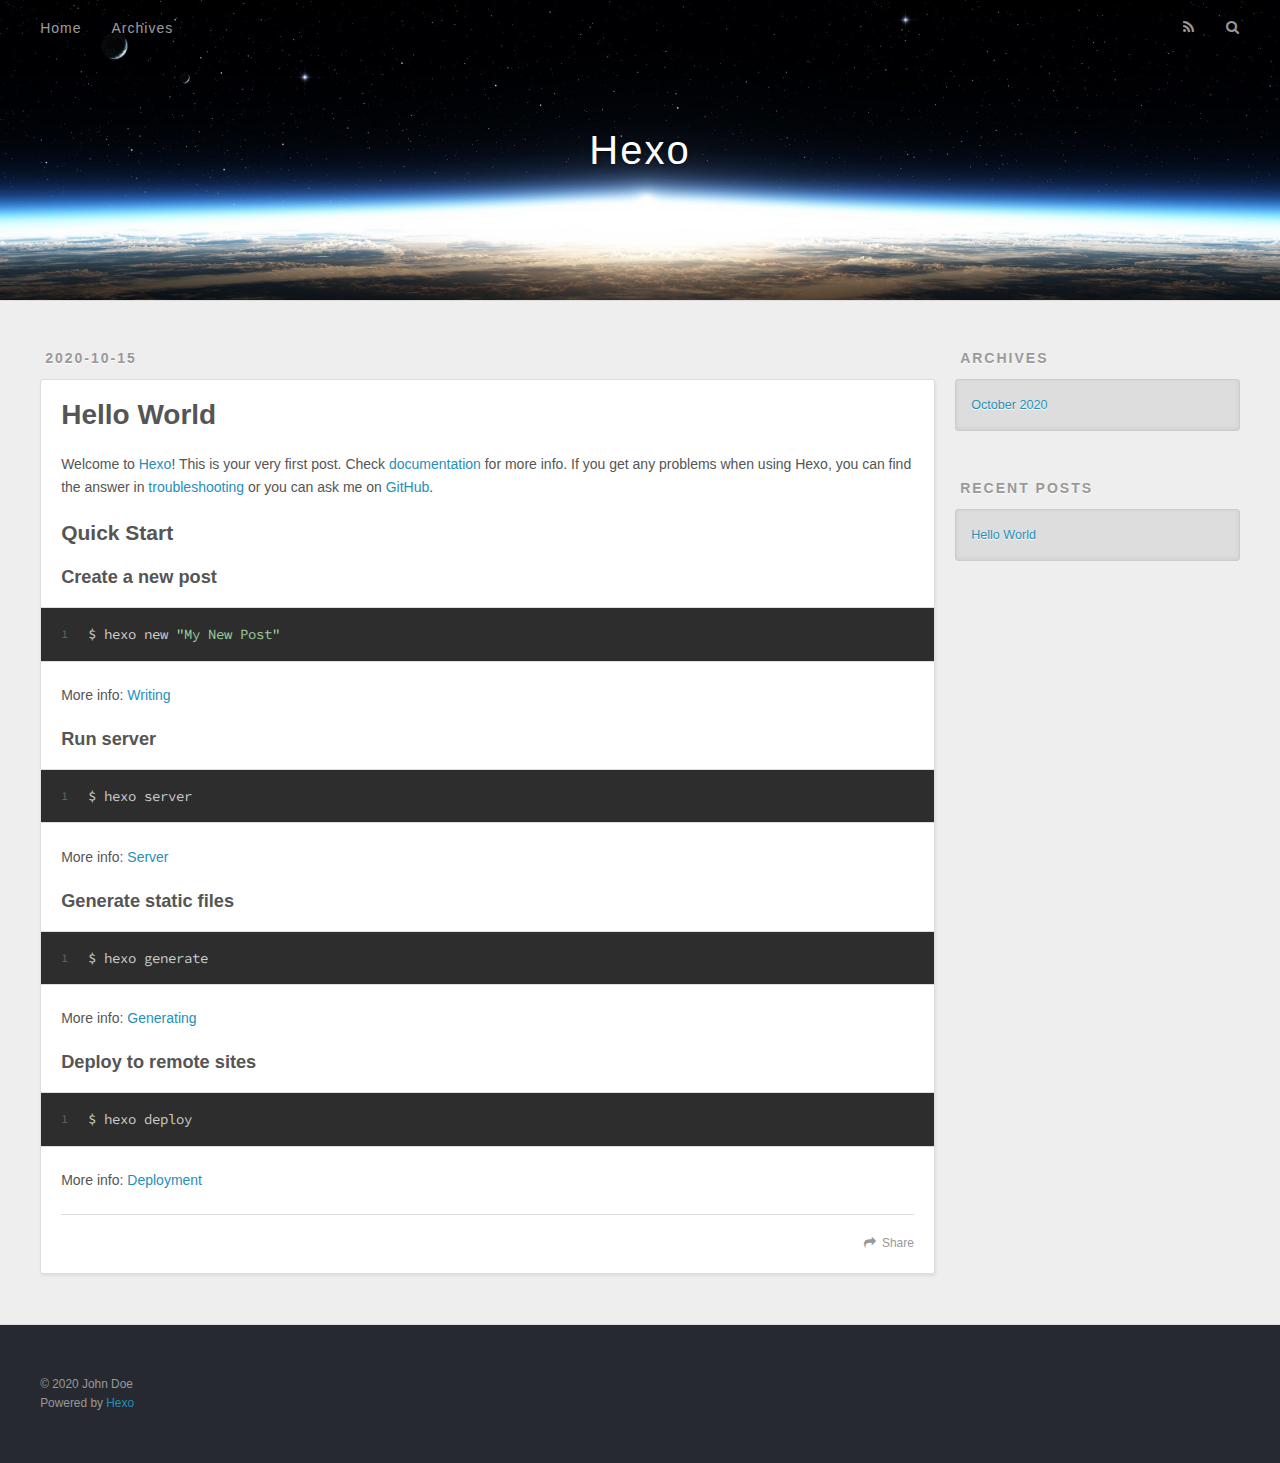
<file: index.html>
<!DOCTYPE html>
<html>
<head>
  <meta charset="utf-8">
  

  
  <title>Hexo</title>
  <meta name="viewport" content="width=device-width, initial-scale=1, maximum-scale=1">
  <meta property="og:type" content="website">
<meta property="og:title" content="Hexo">
<meta property="og:url" content="http://example.com/index.html">
<meta property="og:site_name" content="Hexo">
<meta property="og:locale" content="en_US">
<meta property="article:author" content="John Doe">
<meta name="twitter:card" content="summary">
  
    <link rel="alternate" href="/atom.xml" title="Hexo" type="application/atom+xml">
  
  
    <link rel="icon" href="/favicon.png">
  
  
    <link href="//fonts.googleapis.com/css?family=Source+Code+Pro" rel="stylesheet" type="text/css">
  
  
<link rel="stylesheet" href="/css/style.css">

<meta name="generator" content="Hexo 5.2.0"></head>

<body>
  <div id="container">
    <div id="wrap">
      <header id="header">
  <div id="banner"></div>
  <div id="header-outer" class="outer">
    <div id="header-title" class="inner">
      <h1 id="logo-wrap">
        <a href="/" id="logo">Hexo</a>
      </h1>
      
    </div>
    <div id="header-inner" class="inner">
      <nav id="main-nav">
        <a id="main-nav-toggle" class="nav-icon"></a>
        
          <a class="main-nav-link" href="/">Home</a>
        
          <a class="main-nav-link" href="/archives">Archives</a>
        
      </nav>
      <nav id="sub-nav">
        
          <a id="nav-rss-link" class="nav-icon" href="/atom.xml" title="RSS Feed"></a>
        
        <a id="nav-search-btn" class="nav-icon" title="Search"></a>
      </nav>
      <div id="search-form-wrap">
        <form action="//google.com/search" method="get" accept-charset="UTF-8" class="search-form"><input type="search" name="q" class="search-form-input" placeholder="Search"><button type="submit" class="search-form-submit">&#xF002;</button><input type="hidden" name="sitesearch" value="http://example.com"></form>
      </div>
    </div>
  </div>
</header>
      <div class="outer">
        <section id="main">
  
    <article id="post-hello-world" class="article article-type-post" itemscope itemprop="blogPost">
  <div class="article-meta">
    <a href="/2020/10/15/hello-world/" class="article-date">
  <time datetime="2020-10-15T13:56:28.627Z" itemprop="datePublished">2020-10-15</time>
</a>
    
  </div>
  <div class="article-inner">
    
    
      <header class="article-header">
        
  
    <h1 itemprop="name">
      <a class="article-title" href="/2020/10/15/hello-world/">Hello World</a>
    </h1>
  

      </header>
    
    <div class="article-entry" itemprop="articleBody">
      
        <p>Welcome to <a target="_blank" rel="noopener" href="https://hexo.io/">Hexo</a>! This is your very first post. Check <a target="_blank" rel="noopener" href="https://hexo.io/docs/">documentation</a> for more info. If you get any problems when using Hexo, you can find the answer in <a target="_blank" rel="noopener" href="https://hexo.io/docs/troubleshooting.html">troubleshooting</a> or you can ask me on <a target="_blank" rel="noopener" href="https://github.com/hexojs/hexo/issues">GitHub</a>.</p>
<h2 id="Quick-Start"><a href="#Quick-Start" class="headerlink" title="Quick Start"></a>Quick Start</h2><h3 id="Create-a-new-post"><a href="#Create-a-new-post" class="headerlink" title="Create a new post"></a>Create a new post</h3><figure class="highlight bash"><table><tr><td class="gutter"><pre><span class="line">1</span><br></pre></td><td class="code"><pre><span class="line">$ hexo new <span class="string">&quot;My New Post&quot;</span></span><br></pre></td></tr></table></figure>

<p>More info: <a target="_blank" rel="noopener" href="https://hexo.io/docs/writing.html">Writing</a></p>
<h3 id="Run-server"><a href="#Run-server" class="headerlink" title="Run server"></a>Run server</h3><figure class="highlight bash"><table><tr><td class="gutter"><pre><span class="line">1</span><br></pre></td><td class="code"><pre><span class="line">$ hexo server</span><br></pre></td></tr></table></figure>

<p>More info: <a target="_blank" rel="noopener" href="https://hexo.io/docs/server.html">Server</a></p>
<h3 id="Generate-static-files"><a href="#Generate-static-files" class="headerlink" title="Generate static files"></a>Generate static files</h3><figure class="highlight bash"><table><tr><td class="gutter"><pre><span class="line">1</span><br></pre></td><td class="code"><pre><span class="line">$ hexo generate</span><br></pre></td></tr></table></figure>

<p>More info: <a target="_blank" rel="noopener" href="https://hexo.io/docs/generating.html">Generating</a></p>
<h3 id="Deploy-to-remote-sites"><a href="#Deploy-to-remote-sites" class="headerlink" title="Deploy to remote sites"></a>Deploy to remote sites</h3><figure class="highlight bash"><table><tr><td class="gutter"><pre><span class="line">1</span><br></pre></td><td class="code"><pre><span class="line">$ hexo deploy</span><br></pre></td></tr></table></figure>

<p>More info: <a target="_blank" rel="noopener" href="https://hexo.io/docs/one-command-deployment.html">Deployment</a></p>

      
    </div>
    <footer class="article-footer">
      <a data-url="http://example.com/2020/10/15/hello-world/" data-id="ckgazi0jk0000mwuu6buecyu7" class="article-share-link">Share</a>
      
      
    </footer>
  </div>
  
</article>


  


</section>
        
          <aside id="sidebar">
  
    

  
    

  
    
  
    
  <div class="widget-wrap">
    <h3 class="widget-title">Archives</h3>
    <div class="widget">
      <ul class="archive-list"><li class="archive-list-item"><a class="archive-list-link" href="/archives/2020/10/">October 2020</a></li></ul>
    </div>
  </div>


  
    
  <div class="widget-wrap">
    <h3 class="widget-title">Recent Posts</h3>
    <div class="widget">
      <ul>
        
          <li>
            <a href="/2020/10/15/hello-world/">Hello World</a>
          </li>
        
      </ul>
    </div>
  </div>

  
</aside>
        
      </div>
      <footer id="footer">
  
  <div class="outer">
    <div id="footer-info" class="inner">
      &copy; 2020 John Doe<br>
      Powered by <a href="http://hexo.io/" target="_blank">Hexo</a>
    </div>
  </div>
</footer>
    </div>
    <nav id="mobile-nav">
  
    <a href="/" class="mobile-nav-link">Home</a>
  
    <a href="/archives" class="mobile-nav-link">Archives</a>
  
</nav>
    

<script src="//ajax.googleapis.com/ajax/libs/jquery/2.0.3/jquery.min.js"></script>


  
<link rel="stylesheet" href="/fancybox/jquery.fancybox.css">

  
<script src="/fancybox/jquery.fancybox.pack.js"></script>




<script src="/js/script.js"></script>




  </div>
</body>
</html>
</file>
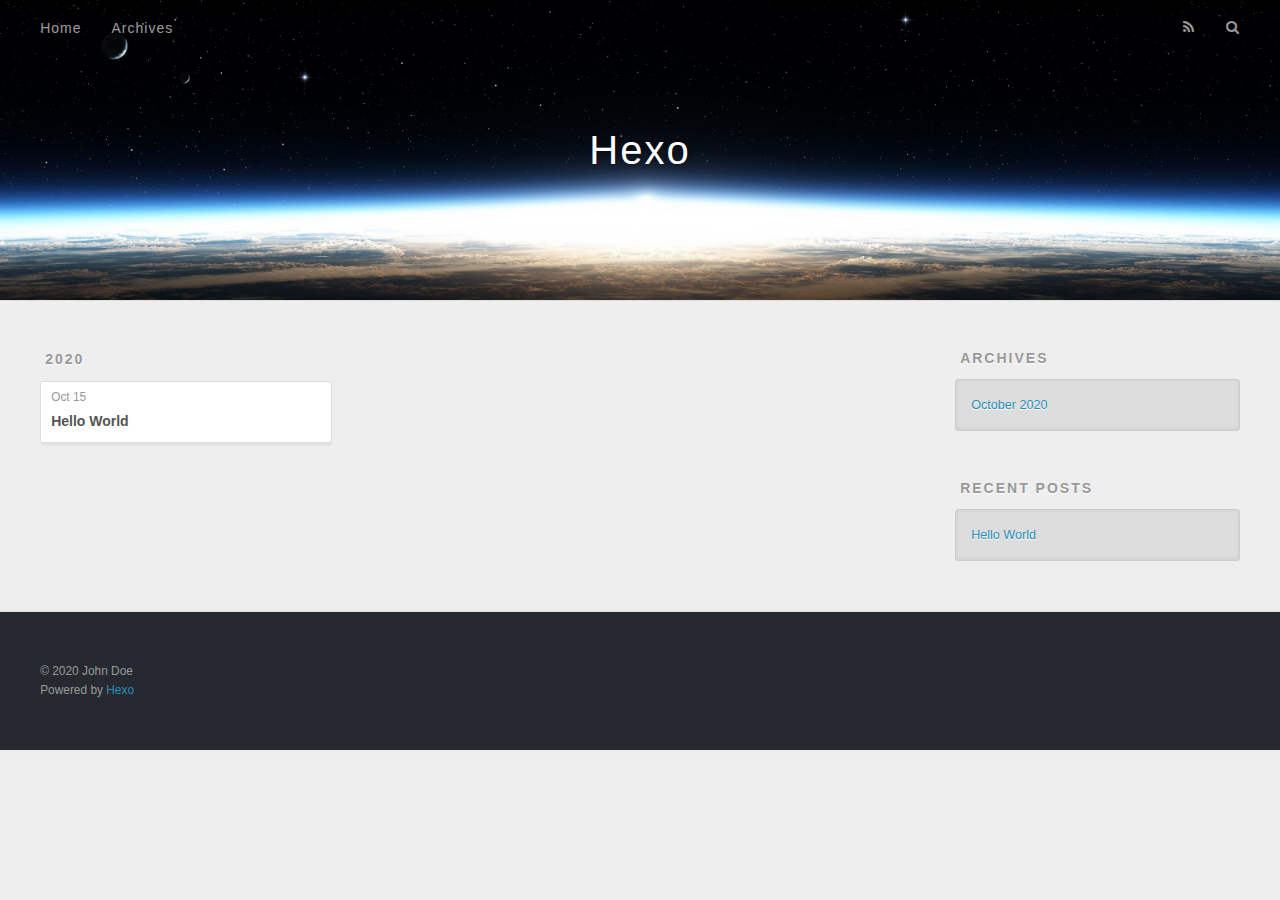
<file: archives/index.html>
<!DOCTYPE html>
<html>
<head>
  <meta charset="utf-8">
  

  
  <title>Archives | Hexo</title>
  <meta name="viewport" content="width=device-width, initial-scale=1, maximum-scale=1">
  <meta property="og:type" content="website">
<meta property="og:title" content="Hexo">
<meta property="og:url" content="http://example.com/archives/index.html">
<meta property="og:site_name" content="Hexo">
<meta property="og:locale" content="en_US">
<meta property="article:author" content="John Doe">
<meta name="twitter:card" content="summary">
  
    <link rel="alternate" href="/atom.xml" title="Hexo" type="application/atom+xml">
  
  
    <link rel="icon" href="/favicon.png">
  
  
    <link href="//fonts.googleapis.com/css?family=Source+Code+Pro" rel="stylesheet" type="text/css">
  
  
<link rel="stylesheet" href="/css/style.css">

<meta name="generator" content="Hexo 5.2.0"></head>

<body>
  <div id="container">
    <div id="wrap">
      <header id="header">
  <div id="banner"></div>
  <div id="header-outer" class="outer">
    <div id="header-title" class="inner">
      <h1 id="logo-wrap">
        <a href="/" id="logo">Hexo</a>
      </h1>
      
    </div>
    <div id="header-inner" class="inner">
      <nav id="main-nav">
        <a id="main-nav-toggle" class="nav-icon"></a>
        
          <a class="main-nav-link" href="/">Home</a>
        
          <a class="main-nav-link" href="/archives">Archives</a>
        
      </nav>
      <nav id="sub-nav">
        
          <a id="nav-rss-link" class="nav-icon" href="/atom.xml" title="RSS Feed"></a>
        
        <a id="nav-search-btn" class="nav-icon" title="Search"></a>
      </nav>
      <div id="search-form-wrap">
        <form action="//google.com/search" method="get" accept-charset="UTF-8" class="search-form"><input type="search" name="q" class="search-form-input" placeholder="Search"><button type="submit" class="search-form-submit">&#xF002;</button><input type="hidden" name="sitesearch" value="http://example.com"></form>
      </div>
    </div>
  </div>
</header>
      <div class="outer">
        <section id="main">
  
  
    
    
      
      
      <section class="archives-wrap">
        <div class="archive-year-wrap">
          <a href="/archives/2020" class="archive-year">2020</a>
        </div>
        <div class="archives">
    
    <article class="archive-article archive-type-post">
  <div class="archive-article-inner">
    <header class="archive-article-header">
      <a href="/2020/10/15/hello-world/" class="archive-article-date">
  <time datetime="2020-10-15T13:56:28.627Z" itemprop="datePublished">Oct 15</time>
</a>
      
  
    <h1 itemprop="name">
      <a class="archive-article-title" href="/2020/10/15/hello-world/">Hello World</a>
    </h1>
  

    </header>
  </div>
</article>
  
  
    </div></section>
  


</section>
        
          <aside id="sidebar">
  
    

  
    

  
    
  
    
  <div class="widget-wrap">
    <h3 class="widget-title">Archives</h3>
    <div class="widget">
      <ul class="archive-list"><li class="archive-list-item"><a class="archive-list-link" href="/archives/2020/10/">October 2020</a></li></ul>
    </div>
  </div>


  
    
  <div class="widget-wrap">
    <h3 class="widget-title">Recent Posts</h3>
    <div class="widget">
      <ul>
        
          <li>
            <a href="/2020/10/15/hello-world/">Hello World</a>
          </li>
        
      </ul>
    </div>
  </div>

  
</aside>
        
      </div>
      <footer id="footer">
  
  <div class="outer">
    <div id="footer-info" class="inner">
      &copy; 2020 John Doe<br>
      Powered by <a href="http://hexo.io/" target="_blank">Hexo</a>
    </div>
  </div>
</footer>
    </div>
    <nav id="mobile-nav">
  
    <a href="/" class="mobile-nav-link">Home</a>
  
    <a href="/archives" class="mobile-nav-link">Archives</a>
  
</nav>
    

<script src="//ajax.googleapis.com/ajax/libs/jquery/2.0.3/jquery.min.js"></script>


  
<link rel="stylesheet" href="/fancybox/jquery.fancybox.css">

  
<script src="/fancybox/jquery.fancybox.pack.js"></script>




<script src="/js/script.js"></script>




  </div>
</body>
</html>
</file>
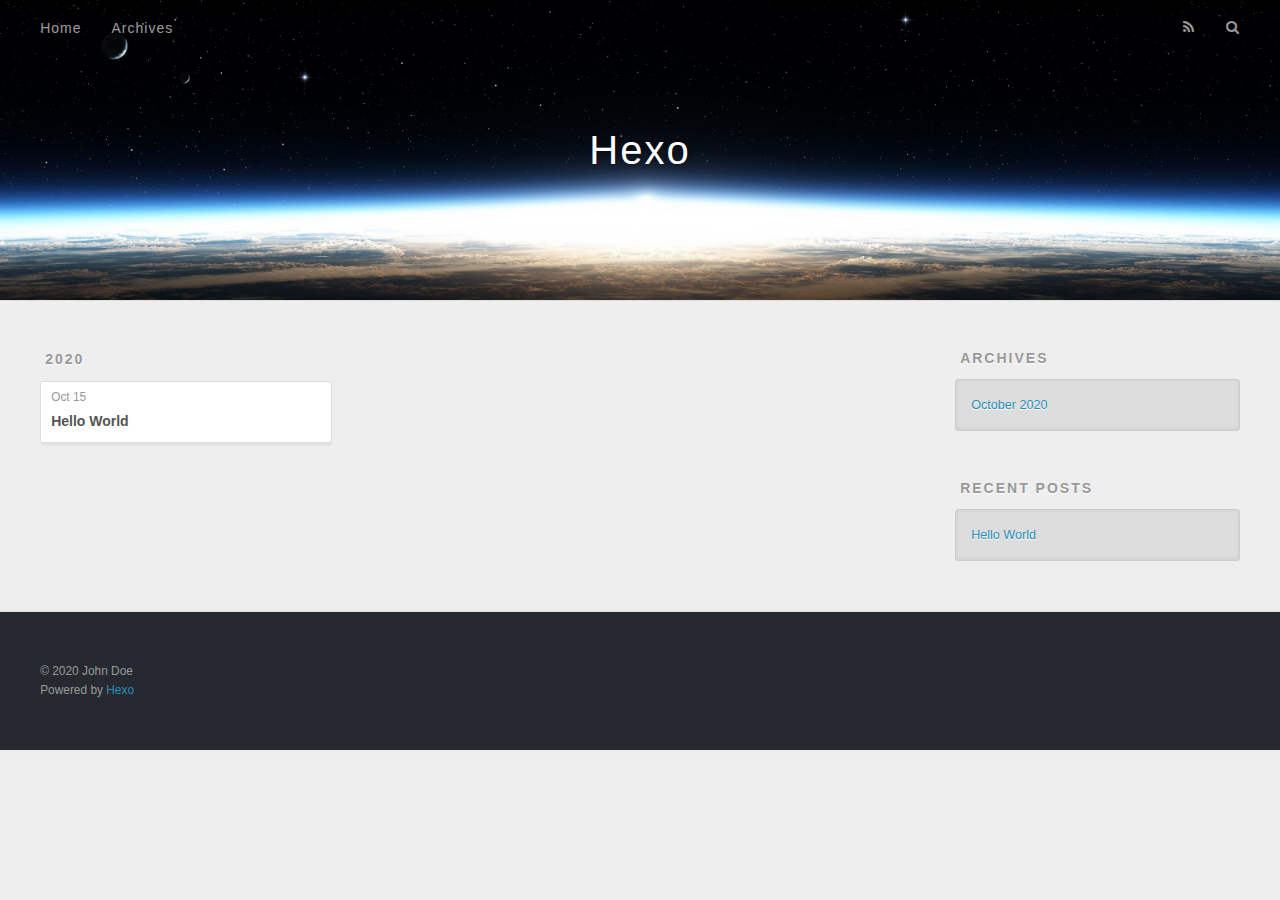
<file: archives/2020/index.html>
<!DOCTYPE html>
<html>
<head>
  <meta charset="utf-8">
  

  
  <title>Archives: 2020 | Hexo</title>
  <meta name="viewport" content="width=device-width, initial-scale=1, maximum-scale=1">
  <meta property="og:type" content="website">
<meta property="og:title" content="Hexo">
<meta property="og:url" content="http://example.com/archives/2020/index.html">
<meta property="og:site_name" content="Hexo">
<meta property="og:locale" content="en_US">
<meta property="article:author" content="John Doe">
<meta name="twitter:card" content="summary">
  
    <link rel="alternate" href="/atom.xml" title="Hexo" type="application/atom+xml">
  
  
    <link rel="icon" href="/favicon.png">
  
  
    <link href="//fonts.googleapis.com/css?family=Source+Code+Pro" rel="stylesheet" type="text/css">
  
  
<link rel="stylesheet" href="/css/style.css">

<meta name="generator" content="Hexo 5.2.0"></head>

<body>
  <div id="container">
    <div id="wrap">
      <header id="header">
  <div id="banner"></div>
  <div id="header-outer" class="outer">
    <div id="header-title" class="inner">
      <h1 id="logo-wrap">
        <a href="/" id="logo">Hexo</a>
      </h1>
      
    </div>
    <div id="header-inner" class="inner">
      <nav id="main-nav">
        <a id="main-nav-toggle" class="nav-icon"></a>
        
          <a class="main-nav-link" href="/">Home</a>
        
          <a class="main-nav-link" href="/archives">Archives</a>
        
      </nav>
      <nav id="sub-nav">
        
          <a id="nav-rss-link" class="nav-icon" href="/atom.xml" title="RSS Feed"></a>
        
        <a id="nav-search-btn" class="nav-icon" title="Search"></a>
      </nav>
      <div id="search-form-wrap">
        <form action="//google.com/search" method="get" accept-charset="UTF-8" class="search-form"><input type="search" name="q" class="search-form-input" placeholder="Search"><button type="submit" class="search-form-submit">&#xF002;</button><input type="hidden" name="sitesearch" value="http://example.com"></form>
      </div>
    </div>
  </div>
</header>
      <div class="outer">
        <section id="main">
  
  
    
    
      
      
      <section class="archives-wrap">
        <div class="archive-year-wrap">
          <a href="/archives/2020" class="archive-year">2020</a>
        </div>
        <div class="archives">
    
    <article class="archive-article archive-type-post">
  <div class="archive-article-inner">
    <header class="archive-article-header">
      <a href="/2020/10/15/hello-world/" class="archive-article-date">
  <time datetime="2020-10-15T13:56:28.627Z" itemprop="datePublished">Oct 15</time>
</a>
      
  
    <h1 itemprop="name">
      <a class="archive-article-title" href="/2020/10/15/hello-world/">Hello World</a>
    </h1>
  

    </header>
  </div>
</article>
  
  
    </div></section>
  


</section>
        
          <aside id="sidebar">
  
    

  
    

  
    
  
    
  <div class="widget-wrap">
    <h3 class="widget-title">Archives</h3>
    <div class="widget">
      <ul class="archive-list"><li class="archive-list-item"><a class="archive-list-link" href="/archives/2020/10/">October 2020</a></li></ul>
    </div>
  </div>


  
    
  <div class="widget-wrap">
    <h3 class="widget-title">Recent Posts</h3>
    <div class="widget">
      <ul>
        
          <li>
            <a href="/2020/10/15/hello-world/">Hello World</a>
          </li>
        
      </ul>
    </div>
  </div>

  
</aside>
        
      </div>
      <footer id="footer">
  
  <div class="outer">
    <div id="footer-info" class="inner">
      &copy; 2020 John Doe<br>
      Powered by <a href="http://hexo.io/" target="_blank">Hexo</a>
    </div>
  </div>
</footer>
    </div>
    <nav id="mobile-nav">
  
    <a href="/" class="mobile-nav-link">Home</a>
  
    <a href="/archives" class="mobile-nav-link">Archives</a>
  
</nav>
    

<script src="//ajax.googleapis.com/ajax/libs/jquery/2.0.3/jquery.min.js"></script>


  
<link rel="stylesheet" href="/fancybox/jquery.fancybox.css">

  
<script src="/fancybox/jquery.fancybox.pack.js"></script>




<script src="/js/script.js"></script>




  </div>
</body>
</html>
</file>
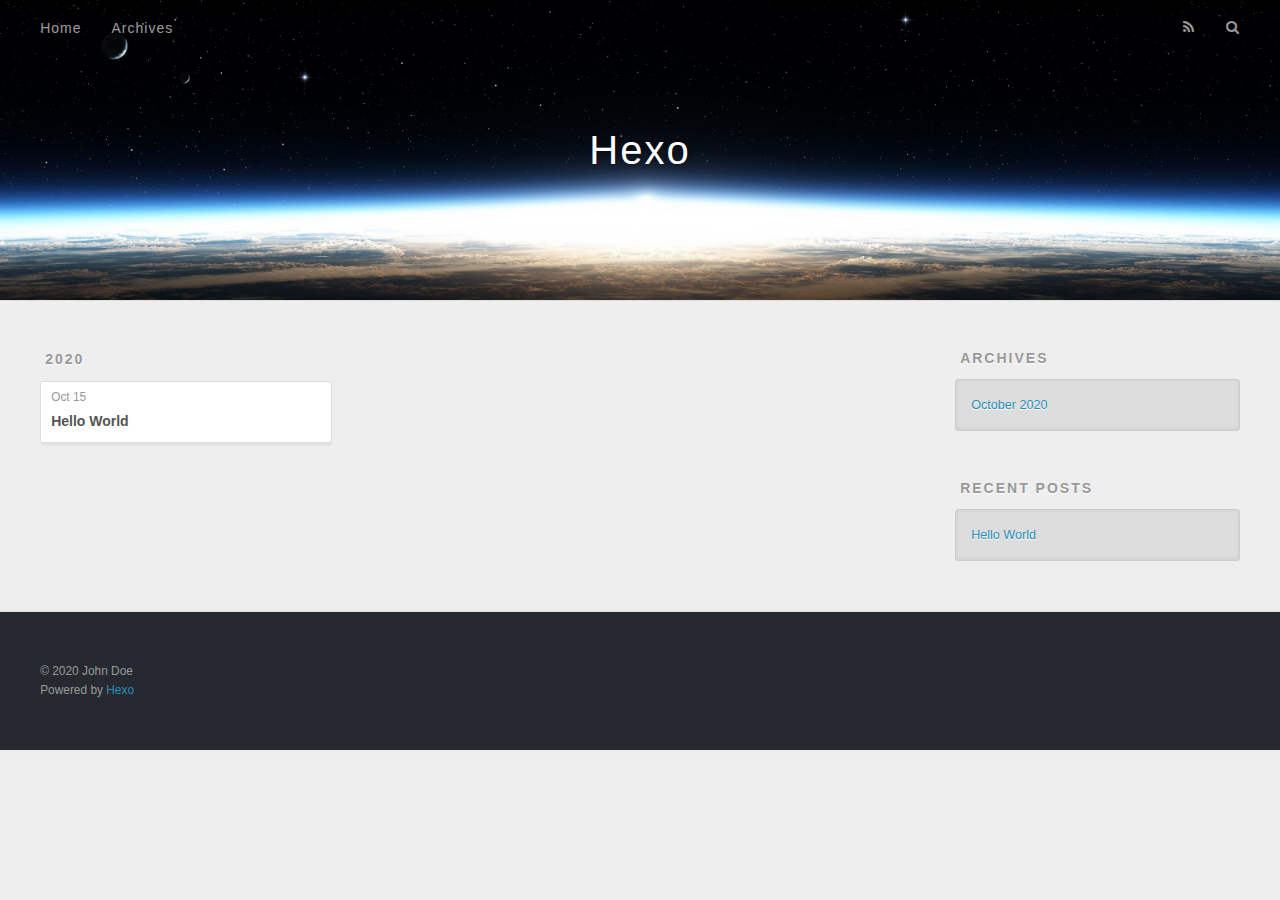
<file: archives/2020/10/index.html>
<!DOCTYPE html>
<html>
<head>
  <meta charset="utf-8">
  

  
  <title>Archives: 2020/10 | Hexo</title>
  <meta name="viewport" content="width=device-width, initial-scale=1, maximum-scale=1">
  <meta property="og:type" content="website">
<meta property="og:title" content="Hexo">
<meta property="og:url" content="http://example.com/archives/2020/10/index.html">
<meta property="og:site_name" content="Hexo">
<meta property="og:locale" content="en_US">
<meta property="article:author" content="John Doe">
<meta name="twitter:card" content="summary">
  
    <link rel="alternate" href="/atom.xml" title="Hexo" type="application/atom+xml">
  
  
    <link rel="icon" href="/favicon.png">
  
  
    <link href="//fonts.googleapis.com/css?family=Source+Code+Pro" rel="stylesheet" type="text/css">
  
  
<link rel="stylesheet" href="/css/style.css">

<meta name="generator" content="Hexo 5.2.0"></head>

<body>
  <div id="container">
    <div id="wrap">
      <header id="header">
  <div id="banner"></div>
  <div id="header-outer" class="outer">
    <div id="header-title" class="inner">
      <h1 id="logo-wrap">
        <a href="/" id="logo">Hexo</a>
      </h1>
      
    </div>
    <div id="header-inner" class="inner">
      <nav id="main-nav">
        <a id="main-nav-toggle" class="nav-icon"></a>
        
          <a class="main-nav-link" href="/">Home</a>
        
          <a class="main-nav-link" href="/archives">Archives</a>
        
      </nav>
      <nav id="sub-nav">
        
          <a id="nav-rss-link" class="nav-icon" href="/atom.xml" title="RSS Feed"></a>
        
        <a id="nav-search-btn" class="nav-icon" title="Search"></a>
      </nav>
      <div id="search-form-wrap">
        <form action="//google.com/search" method="get" accept-charset="UTF-8" class="search-form"><input type="search" name="q" class="search-form-input" placeholder="Search"><button type="submit" class="search-form-submit">&#xF002;</button><input type="hidden" name="sitesearch" value="http://example.com"></form>
      </div>
    </div>
  </div>
</header>
      <div class="outer">
        <section id="main">
  
  
    
    
      
      
      <section class="archives-wrap">
        <div class="archive-year-wrap">
          <a href="/archives/2020" class="archive-year">2020</a>
        </div>
        <div class="archives">
    
    <article class="archive-article archive-type-post">
  <div class="archive-article-inner">
    <header class="archive-article-header">
      <a href="/2020/10/15/hello-world/" class="archive-article-date">
  <time datetime="2020-10-15T13:56:28.627Z" itemprop="datePublished">Oct 15</time>
</a>
      
  
    <h1 itemprop="name">
      <a class="archive-article-title" href="/2020/10/15/hello-world/">Hello World</a>
    </h1>
  

    </header>
  </div>
</article>
  
  
    </div></section>
  


</section>
        
          <aside id="sidebar">
  
    

  
    

  
    
  
    
  <div class="widget-wrap">
    <h3 class="widget-title">Archives</h3>
    <div class="widget">
      <ul class="archive-list"><li class="archive-list-item"><a class="archive-list-link" href="/archives/2020/10/">October 2020</a></li></ul>
    </div>
  </div>


  
    
  <div class="widget-wrap">
    <h3 class="widget-title">Recent Posts</h3>
    <div class="widget">
      <ul>
        
          <li>
            <a href="/2020/10/15/hello-world/">Hello World</a>
          </li>
        
      </ul>
    </div>
  </div>

  
</aside>
        
      </div>
      <footer id="footer">
  
  <div class="outer">
    <div id="footer-info" class="inner">
      &copy; 2020 John Doe<br>
      Powered by <a href="http://hexo.io/" target="_blank">Hexo</a>
    </div>
  </div>
</footer>
    </div>
    <nav id="mobile-nav">
  
    <a href="/" class="mobile-nav-link">Home</a>
  
    <a href="/archives" class="mobile-nav-link">Archives</a>
  
</nav>
    

<script src="//ajax.googleapis.com/ajax/libs/jquery/2.0.3/jquery.min.js"></script>


  
<link rel="stylesheet" href="/fancybox/jquery.fancybox.css">

  
<script src="/fancybox/jquery.fancybox.pack.js"></script>




<script src="/js/script.js"></script>




  </div>
</body>
</html>
</file>
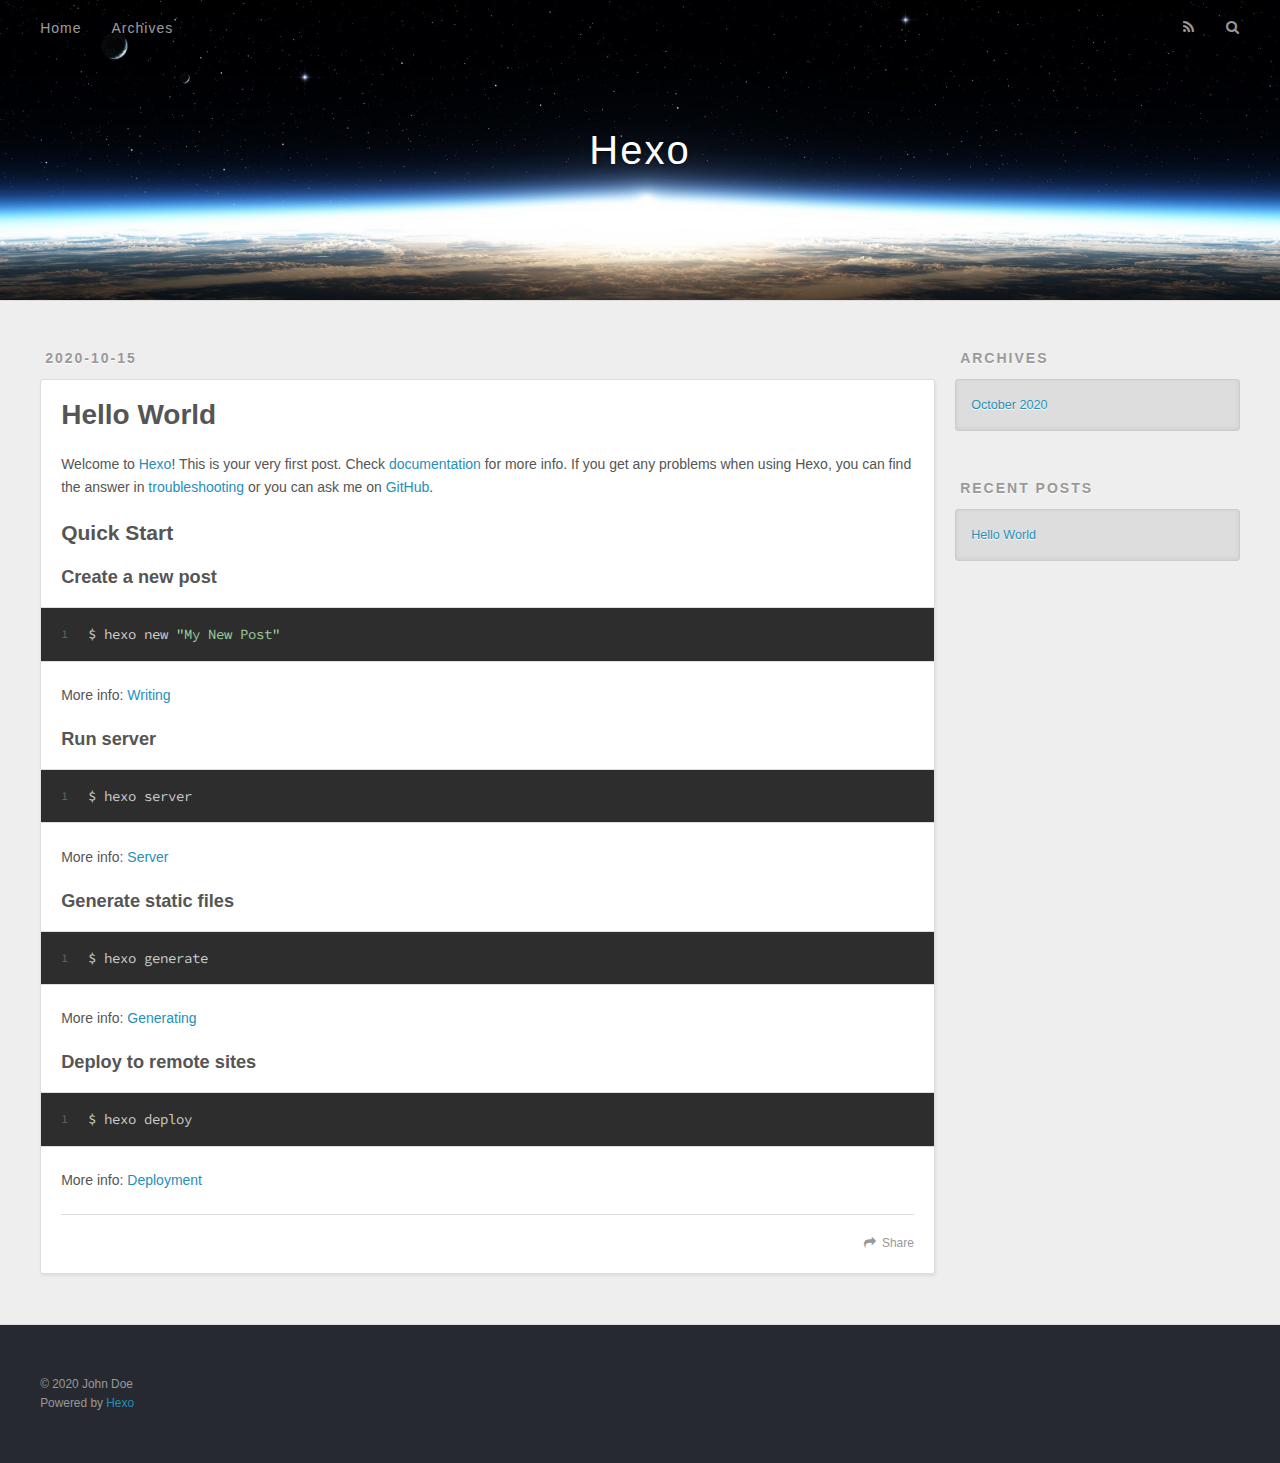
<file: 2020/10/15/hello-world/index.html>
<!DOCTYPE html>
<html>
<head>
  <meta charset="utf-8">
  

  
  <title>Hello World | Hexo</title>
  <meta name="viewport" content="width=device-width, initial-scale=1, maximum-scale=1">
  <meta name="description" content="Welcome to Hexo! This is your very first post. Check documentation for more info. If you get any problems when using Hexo, you can find the answer in troubleshooting or you can ask me on GitHub. Quick">
<meta property="og:type" content="article">
<meta property="og:title" content="Hello World">
<meta property="og:url" content="http://example.com/2020/10/15/hello-world/index.html">
<meta property="og:site_name" content="Hexo">
<meta property="og:description" content="Welcome to Hexo! This is your very first post. Check documentation for more info. If you get any problems when using Hexo, you can find the answer in troubleshooting or you can ask me on GitHub. Quick">
<meta property="og:locale" content="en_US">
<meta property="article:published_time" content="2020-10-15T13:56:28.627Z">
<meta property="article:modified_time" content="2020-10-15T13:56:28.627Z">
<meta property="article:author" content="John Doe">
<meta name="twitter:card" content="summary">
  
    <link rel="alternate" href="/atom.xml" title="Hexo" type="application/atom+xml">
  
  
    <link rel="icon" href="/favicon.png">
  
  
    <link href="//fonts.googleapis.com/css?family=Source+Code+Pro" rel="stylesheet" type="text/css">
  
  
<link rel="stylesheet" href="/css/style.css">

<meta name="generator" content="Hexo 5.2.0"></head>

<body>
  <div id="container">
    <div id="wrap">
      <header id="header">
  <div id="banner"></div>
  <div id="header-outer" class="outer">
    <div id="header-title" class="inner">
      <h1 id="logo-wrap">
        <a href="/" id="logo">Hexo</a>
      </h1>
      
    </div>
    <div id="header-inner" class="inner">
      <nav id="main-nav">
        <a id="main-nav-toggle" class="nav-icon"></a>
        
          <a class="main-nav-link" href="/">Home</a>
        
          <a class="main-nav-link" href="/archives">Archives</a>
        
      </nav>
      <nav id="sub-nav">
        
          <a id="nav-rss-link" class="nav-icon" href="/atom.xml" title="RSS Feed"></a>
        
        <a id="nav-search-btn" class="nav-icon" title="Search"></a>
      </nav>
      <div id="search-form-wrap">
        <form action="//google.com/search" method="get" accept-charset="UTF-8" class="search-form"><input type="search" name="q" class="search-form-input" placeholder="Search"><button type="submit" class="search-form-submit">&#xF002;</button><input type="hidden" name="sitesearch" value="http://example.com"></form>
      </div>
    </div>
  </div>
</header>
      <div class="outer">
        <section id="main"><article id="post-hello-world" class="article article-type-post" itemscope itemprop="blogPost">
  <div class="article-meta">
    <a href="/2020/10/15/hello-world/" class="article-date">
  <time datetime="2020-10-15T13:56:28.627Z" itemprop="datePublished">2020-10-15</time>
</a>
    
  </div>
  <div class="article-inner">
    
    
      <header class="article-header">
        
  
    <h1 class="article-title" itemprop="name">
      Hello World
    </h1>
  

      </header>
    
    <div class="article-entry" itemprop="articleBody">
      
        <p>Welcome to <a target="_blank" rel="noopener" href="https://hexo.io/">Hexo</a>! This is your very first post. Check <a target="_blank" rel="noopener" href="https://hexo.io/docs/">documentation</a> for more info. If you get any problems when using Hexo, you can find the answer in <a target="_blank" rel="noopener" href="https://hexo.io/docs/troubleshooting.html">troubleshooting</a> or you can ask me on <a target="_blank" rel="noopener" href="https://github.com/hexojs/hexo/issues">GitHub</a>.</p>
<h2 id="Quick-Start"><a href="#Quick-Start" class="headerlink" title="Quick Start"></a>Quick Start</h2><h3 id="Create-a-new-post"><a href="#Create-a-new-post" class="headerlink" title="Create a new post"></a>Create a new post</h3><figure class="highlight bash"><table><tr><td class="gutter"><pre><span class="line">1</span><br></pre></td><td class="code"><pre><span class="line">$ hexo new <span class="string">&quot;My New Post&quot;</span></span><br></pre></td></tr></table></figure>

<p>More info: <a target="_blank" rel="noopener" href="https://hexo.io/docs/writing.html">Writing</a></p>
<h3 id="Run-server"><a href="#Run-server" class="headerlink" title="Run server"></a>Run server</h3><figure class="highlight bash"><table><tr><td class="gutter"><pre><span class="line">1</span><br></pre></td><td class="code"><pre><span class="line">$ hexo server</span><br></pre></td></tr></table></figure>

<p>More info: <a target="_blank" rel="noopener" href="https://hexo.io/docs/server.html">Server</a></p>
<h3 id="Generate-static-files"><a href="#Generate-static-files" class="headerlink" title="Generate static files"></a>Generate static files</h3><figure class="highlight bash"><table><tr><td class="gutter"><pre><span class="line">1</span><br></pre></td><td class="code"><pre><span class="line">$ hexo generate</span><br></pre></td></tr></table></figure>

<p>More info: <a target="_blank" rel="noopener" href="https://hexo.io/docs/generating.html">Generating</a></p>
<h3 id="Deploy-to-remote-sites"><a href="#Deploy-to-remote-sites" class="headerlink" title="Deploy to remote sites"></a>Deploy to remote sites</h3><figure class="highlight bash"><table><tr><td class="gutter"><pre><span class="line">1</span><br></pre></td><td class="code"><pre><span class="line">$ hexo deploy</span><br></pre></td></tr></table></figure>

<p>More info: <a target="_blank" rel="noopener" href="https://hexo.io/docs/one-command-deployment.html">Deployment</a></p>

      
    </div>
    <footer class="article-footer">
      <a data-url="http://example.com/2020/10/15/hello-world/" data-id="ckgazi0jk0000mwuu6buecyu7" class="article-share-link">Share</a>
      
      
    </footer>
  </div>
  
    
  
</article>

</section>
        
          <aside id="sidebar">
  
    

  
    

  
    
  
    
  <div class="widget-wrap">
    <h3 class="widget-title">Archives</h3>
    <div class="widget">
      <ul class="archive-list"><li class="archive-list-item"><a class="archive-list-link" href="/archives/2020/10/">October 2020</a></li></ul>
    </div>
  </div>


  
    
  <div class="widget-wrap">
    <h3 class="widget-title">Recent Posts</h3>
    <div class="widget">
      <ul>
        
          <li>
            <a href="/2020/10/15/hello-world/">Hello World</a>
          </li>
        
      </ul>
    </div>
  </div>

  
</aside>
        
      </div>
      <footer id="footer">
  
  <div class="outer">
    <div id="footer-info" class="inner">
      &copy; 2020 John Doe<br>
      Powered by <a href="http://hexo.io/" target="_blank">Hexo</a>
    </div>
  </div>
</footer>
    </div>
    <nav id="mobile-nav">
  
    <a href="/" class="mobile-nav-link">Home</a>
  
    <a href="/archives" class="mobile-nav-link">Archives</a>
  
</nav>
    

<script src="//ajax.googleapis.com/ajax/libs/jquery/2.0.3/jquery.min.js"></script>


  
<link rel="stylesheet" href="/fancybox/jquery.fancybox.css">

  
<script src="/fancybox/jquery.fancybox.pack.js"></script>




<script src="/js/script.js"></script>




  </div>
</body>
</html>
</file>
<file: css/style.css>
body {
  width: 100%;
}
body:before,
body:after {
  content: "";
  display: table;
}
body:after {
  clear: both;
}
html,
body,
div,
span,
applet,
object,
iframe,
h1,
h2,
h3,
h4,
h5,
h6,
p,
blockquote,
pre,
a,
abbr,
acronym,
address,
big,
cite,
code,
del,
dfn,
em,
img,
ins,
kbd,
q,
s,
samp,
small,
strike,
strong,
sub,
sup,
tt,
var,
dl,
dt,
dd,
ol,
ul,
li,
fieldset,
form,
label,
legend,
table,
caption,
tbody,
tfoot,
thead,
tr,
th,
td {
  margin: 0;
  padding: 0;
  border: 0;
  outline: 0;
  font-weight: inherit;
  font-style: inherit;
  font-family: inherit;
  font-size: 100%;
  vertical-align: baseline;
}
body {
  line-height: 1;
  color: #000;
  background: #fff;
}
ol,
ul {
  list-style: none;
}
table {
  border-collapse: separate;
  border-spacing: 0;
  vertical-align: middle;
}
caption,
th,
td {
  text-align: left;
  font-weight: normal;
  vertical-align: middle;
}
a img {
  border: none;
}
input,
button {
  margin: 0;
  padding: 0;
}
input::-moz-focus-inner,
button::-moz-focus-inner {
  border: 0;
  padding: 0;
}
@font-face {
  font-family: FontAwesome;
  font-style: normal;
  font-weight: normal;
  src: url("fonts/fontawesome-webfont.eot?v=#4.0.3");
  src: url("fonts/fontawesome-webfont.eot?#iefix&v=#4.0.3") format("embedded-opentype"), url("fonts/fontawesome-webfont.woff?v=#4.0.3") format("woff"), url("fonts/fontawesome-webfont.ttf?v=#4.0.3") format("truetype"), url("fonts/fontawesome-webfont.svg#fontawesomeregular?v=#4.0.3") format("svg");
}
html,
body,
#container {
  height: 100%;
}
body {
  background: #eee;
  font: 14px -apple-system, BlinkMacSystemFont, "Segoe UI", "Roboto", "Oxygen", "Ubuntu", "Cantarell", "Fira Sans", "Droid Sans", "Helvetica Neue", sans-serif;
  -webkit-text-size-adjust: 100%;
}
.outer {
  max-width: 1220px;
  margin: 0 auto;
  padding: 0 20px;
}
.outer:before,
.outer:after {
  content: "";
  display: table;
}
.outer:after {
  clear: both;
}
.inner {
  display: inline;
  float: left;
  width: 98.33333333333333%;
  margin: 0 0.833333333333333%;
}
.left,
.alignleft {
  float: left;
}
.right,
.alignright {
  float: right;
}
.clear {
  clear: both;
}
#container {
  position: relative;
}
.mobile-nav-on {
  overflow: hidden;
}
#wrap {
  height: 100%;
  width: 100%;
  position: absolute;
  top: 0;
  left: 0;
  -webkit-transition: 0.2s ease-out;
  -moz-transition: 0.2s ease-out;
  -ms-transition: 0.2s ease-out;
  transition: 0.2s ease-out;
  z-index: 1;
  background: #eee;
}
.mobile-nav-on #wrap {
  left: 280px;
}
@media screen and (min-width: 768px) {
  #main {
    display: inline;
    float: left;
    width: 73.33333333333333%;
    margin: 0 0.833333333333333%;
  }
}
.article-date,
.article-category-link,
.archive-year,
.widget-title {
  text-decoration: none;
  text-transform: uppercase;
  letter-spacing: 2px;
  color: #999;
  margin-bottom: 1em;
  margin-left: 5px;
  line-height: 1em;
  text-shadow: 0 1px #fff;
  font-weight: bold;
}
.article-inner,
.archive-article-inner {
  background: #fff;
  -webkit-box-shadow: 1px 2px 3px #ddd;
  box-shadow: 1px 2px 3px #ddd;
  border: 1px solid #ddd;
  border-radius: 3px;
}
.article-entry h1,
.widget h1 {
  font-size: 2em;
}
.article-entry h2,
.widget h2 {
  font-size: 1.5em;
}
.article-entry h3,
.widget h3 {
  font-size: 1.3em;
}
.article-entry h4,
.widget h4 {
  font-size: 1.2em;
}
.article-entry h5,
.widget h5 {
  font-size: 1em;
}
.article-entry h6,
.widget h6 {
  font-size: 1em;
  color: #999;
}
.article-entry hr,
.widget hr {
  border: 1px dashed #ddd;
}
.article-entry strong,
.widget strong {
  font-weight: bold;
}
.article-entry em,
.widget em,
.article-entry cite,
.widget cite {
  font-style: italic;
}
.article-entry sup,
.widget sup,
.article-entry sub,
.widget sub {
  font-size: 0.75em;
  line-height: 0;
  position: relative;
  vertical-align: baseline;
}
.article-entry sup,
.widget sup {
  top: -0.5em;
}
.article-entry sub,
.widget sub {
  bottom: -0.2em;
}
.article-entry small,
.widget small {
  font-size: 0.85em;
}
.article-entry acronym,
.widget acronym,
.article-entry abbr,
.widget abbr {
  border-bottom: 1px dotted;
}
.article-entry ul,
.widget ul,
.article-entry ol,
.widget ol,
.article-entry dl,
.widget dl {
  margin: 0 20px;
  line-height: 1.6em;
}
.article-entry ul ul,
.widget ul ul,
.article-entry ol ul,
.widget ol ul,
.article-entry ul ol,
.widget ul ol,
.article-entry ol ol,
.widget ol ol {
  margin-top: 0;
  margin-bottom: 0;
}
.article-entry ul,
.widget ul {
  list-style: disc;
}
.article-entry ol,
.widget ol {
  list-style: decimal;
}
.article-entry dt,
.widget dt {
  font-weight: bold;
}
#header {
  height: 300px;
  position: relative;
  border-bottom: 1px solid #ddd;
}
#header:before,
#header:after {
  content: "";
  position: absolute;
  left: 0;
  right: 0;
  height: 40px;
}
#header:before {
  top: 0;
  background: -webkit-linear-gradient(rgba(0,0,0,0.2), transparent);
  background: -moz-linear-gradient(rgba(0,0,0,0.2), transparent);
  background: -ms-linear-gradient(rgba(0,0,0,0.2), transparent);
  background: linear-gradient(rgba(0,0,0,0.2), transparent);
}
#header:after {
  bottom: 0;
  background: -webkit-linear-gradient(transparent, rgba(0,0,0,0.2));
  background: -moz-linear-gradient(transparent, rgba(0,0,0,0.2));
  background: -ms-linear-gradient(transparent, rgba(0,0,0,0.2));
  background: linear-gradient(transparent, rgba(0,0,0,0.2));
}
#header-outer {
  height: 100%;
  position: relative;
}
#header-inner {
  position: relative;
  overflow: hidden;
}
#banner {
  position: absolute;
  top: 0;
  left: 0;
  width: 100%;
  height: 100%;
  background: url("images/banner.jpg") center #000;
  -webkit-background-size: cover;
  -moz-background-size: cover;
  background-size: cover;
  z-index: -1;
}
#header-title {
  text-align: center;
  height: 40px;
  position: absolute;
  top: 50%;
  left: 0;
  margin-top: -20px;
}
#logo,
#subtitle {
  text-decoration: none;
  color: #fff;
  font-weight: 300;
  text-shadow: 0 1px 4px rgba(0,0,0,0.3);
}
#logo {
  font-size: 40px;
  line-height: 40px;
  letter-spacing: 2px;
}
#subtitle {
  font-size: 16px;
  line-height: 16px;
  letter-spacing: 1px;
}
#subtitle-wrap {
  margin-top: 16px;
}
#main-nav {
  float: left;
  margin-left: -15px;
}
.nav-icon,
.main-nav-link {
  float: left;
  color: #fff;
  opacity: 0.6;
  text-decoration: none;
  text-shadow: 0 1px rgba(0,0,0,0.2);
  -webkit-transition: opacity 0.2s;
  -moz-transition: opacity 0.2s;
  -ms-transition: opacity 0.2s;
  transition: opacity 0.2s;
  display: block;
  padding: 20px 15px;
}
.nav-icon:hover,
.main-nav-link:hover {
  opacity: 1;
}
.nav-icon {
  font-family: FontAwesome;
  text-align: center;
  font-size: 14px;
  width: 14px;
  height: 14px;
  padding: 20px 15px;
  position: relative;
  cursor: pointer;
}
.main-nav-link {
  font-weight: 300;
  letter-spacing: 1px;
}
@media screen and (max-width: 479px) {
  .main-nav-link {
    display: none;
  }
}
#main-nav-toggle {
  display: none;
}
#main-nav-toggle:before {
  content: "\f0c9";
}
@media screen and (max-width: 479px) {
  #main-nav-toggle {
    display: block;
  }
}
#sub-nav {
  float: right;
  margin-right: -15px;
}
#nav-rss-link:before {
  content: "\f09e";
}
#nav-search-btn:before {
  content: "\f002";
}
#search-form-wrap {
  position: absolute;
  top: 15px;
  width: 150px;
  height: 30px;
  right: -150px;
  opacity: 0;
  -webkit-transition: 0.2s ease-out;
  -moz-transition: 0.2s ease-out;
  -ms-transition: 0.2s ease-out;
  transition: 0.2s ease-out;
}
#search-form-wrap.on {
  opacity: 1;
  right: 0;
}
@media screen and (max-width: 479px) {
  #search-form-wrap {
    width: 100%;
    right: -100%;
  }
}
.search-form {
  position: absolute;
  top: 0;
  left: 0;
  right: 0;
  background: #fff;
  padding: 5px 15px;
  border-radius: 15px;
  -webkit-box-shadow: 0 0 10px rgba(0,0,0,0.3);
  box-shadow: 0 0 10px rgba(0,0,0,0.3);
}
.search-form-input {
  border: none;
  background: none;
  color: #555;
  width: 100%;
  font: 13px -apple-system, BlinkMacSystemFont, "Segoe UI", "Roboto", "Oxygen", "Ubuntu", "Cantarell", "Fira Sans", "Droid Sans", "Helvetica Neue", sans-serif;
  outline: none;
}
.search-form-input::-webkit-search-results-decoration,
.search-form-input::-webkit-search-cancel-button {
  -webkit-appearance: none;
}
.search-form-submit {
  position: absolute;
  top: 50%;
  right: 10px;
  margin-top: -7px;
  font: 13px FontAwesome;
  border: none;
  background: none;
  color: #bbb;
  cursor: pointer;
}
.search-form-submit:hover,
.search-form-submit:focus {
  color: #777;
}
.article {
  margin: 50px 0;
}
.article-inner {
  overflow: hidden;
}
.article-meta:before,
.article-meta:after {
  content: "";
  display: table;
}
.article-meta:after {
  clear: both;
}
.article-date {
  float: left;
}
.article-category {
  float: left;
  line-height: 1em;
  color: #ccc;
  text-shadow: 0 1px #fff;
  margin-left: 8px;
}
.article-category:before {
  content: "\2022";
}
.article-category-link {
  margin: 0 12px 1em;
}
.article-header {
  padding: 20px 20px 0;
}
.article-title {
  text-decoration: none;
  font-size: 2em;
  font-weight: bold;
  color: #555;
  line-height: 1.1em;
  -webkit-transition: color 0.2s;
  -moz-transition: color 0.2s;
  -ms-transition: color 0.2s;
  transition: color 0.2s;
}
a.article-title:hover {
  color: #258fb8;
}
.article-entry {
  color: #555;
  padding: 0 20px;
}
.article-entry:before,
.article-entry:after {
  content: "";
  display: table;
}
.article-entry:after {
  clear: both;
}
.article-entry p,
.article-entry table {
  line-height: 1.6em;
  margin: 1.6em 0;
}
.article-entry h1,
.article-entry h2,
.article-entry h3,
.article-entry h4,
.article-entry h5,
.article-entry h6 {
  font-weight: bold;
}
.article-entry h1,
.article-entry h2,
.article-entry h3,
.article-entry h4,
.article-entry h5,
.article-entry h6 {
  line-height: 1.1em;
  margin: 1.1em 0;
}
.article-entry a {
  color: #258fb8;
  text-decoration: none;
}
.article-entry a:hover {
  text-decoration: underline;
}
.article-entry ul,
.article-entry ol,
.article-entry dl {
  margin-top: 1.6em;
  margin-bottom: 1.6em;
}
.article-entry img,
.article-entry video {
  max-width: 100%;
  height: auto;
  display: block;
  margin: auto;
}
.article-entry iframe {
  border: none;
}
.article-entry table {
  width: 100%;
  border-collapse: collapse;
  border-spacing: 0;
}
.article-entry th {
  font-weight: bold;
  border-bottom: 3px solid #ddd;
  padding-bottom: 0.5em;
}
.article-entry td {
  border-bottom: 1px solid #ddd;
  padding: 10px 0;
}
.article-entry blockquote {
  font-family: Georgia, "Times New Roman", serif;
  font-size: 1.4em;
  margin: 1.6em 20px;
  text-align: center;
}
.article-entry blockquote footer {
  font-size: 14px;
  margin: 1.6em 0;
  font-family: -apple-system, BlinkMacSystemFont, "Segoe UI", "Roboto", "Oxygen", "Ubuntu", "Cantarell", "Fira Sans", "Droid Sans", "Helvetica Neue", sans-serif;
}
.article-entry blockquote footer cite:before {
  content: "—";
  padding: 0 0.5em;
}
.article-entry .pullquote {
  text-align: left;
  width: 45%;
  margin: 0;
}
.article-entry .pullquote.left {
  margin-left: 0.5em;
  margin-right: 1em;
}
.article-entry .pullquote.right {
  margin-right: 0.5em;
  margin-left: 1em;
}
.article-entry .caption {
  color: #999;
  display: block;
  font-size: 0.9em;
  margin-top: 0.5em;
  position: relative;
  text-align: center;
}
.article-entry .video-container {
  position: relative;
  padding-top: 56.25%;
  height: 0;
  overflow: hidden;
}
.article-entry .video-container iframe,
.article-entry .video-container object,
.article-entry .video-container embed {
  position: absolute;
  top: 0;
  left: 0;
  width: 100%;
  height: 100%;
  margin-top: 0;
}
.article-more-link a {
  display: inline-block;
  line-height: 1em;
  padding: 6px 15px;
  border-radius: 15px;
  background: #eee;
  color: #999;
  text-shadow: 0 1px #fff;
  text-decoration: none;
}
.article-more-link a:hover {
  background: #258fb8;
  color: #fff;
  text-decoration: none;
  text-shadow: 0 1px #1e7293;
}
.article-footer {
  font-size: 0.85em;
  line-height: 1.6em;
  border-top: 1px solid #ddd;
  padding-top: 1.6em;
  margin: 0 20px 20px;
}
.article-footer:before,
.article-footer:after {
  content: "";
  display: table;
}
.article-footer:after {
  clear: both;
}
.article-footer a {
  color: #999;
  text-decoration: none;
}
.article-footer a:hover {
  color: #555;
}
.article-tag-list-item {
  float: left;
  margin-right: 10px;
}
.article-tag-list-link:before {
  content: "#";
}
.article-comment-link {
  float: right;
}
.article-comment-link:before {
  content: "\f075";
  font-family: FontAwesome;
  padding-right: 8px;
}
.article-share-link {
  cursor: pointer;
  float: right;
  margin-left: 20px;
}
.article-share-link:before {
  content: "\f064";
  font-family: FontAwesome;
  padding-right: 6px;
}
#article-nav {
  position: relative;
}
#article-nav:before,
#article-nav:after {
  content: "";
  display: table;
}
#article-nav:after {
  clear: both;
}
@media screen and (min-width: 768px) {
  #article-nav {
    margin: 50px 0;
  }
  #article-nav:before {
    width: 8px;
    height: 8px;
    position: absolute;
    top: 50%;
    left: 50%;
    margin-top: -4px;
    margin-left: -4px;
    content: "";
    border-radius: 50%;
    background: #ddd;
    -webkit-box-shadow: 0 1px 2px #fff;
    box-shadow: 0 1px 2px #fff;
  }
}
.article-nav-link-wrap {
  text-decoration: none;
  text-shadow: 0 1px #fff;
  color: #999;
  -webkit-box-sizing: border-box;
  -moz-box-sizing: border-box;
  box-sizing: border-box;
  margin-top: 50px;
  text-align: center;
  display: block;
}
.article-nav-link-wrap:hover {
  color: #555;
}
@media screen and (min-width: 768px) {
  .article-nav-link-wrap {
    width: 50%;
    margin-top: 0;
  }
}
@media screen and (min-width: 768px) {
  #article-nav-newer {
    float: left;
    text-align: right;
    padding-right: 20px;
  }
}
@media screen and (min-width: 768px) {
  #article-nav-older {
    float: right;
    text-align: left;
    padding-left: 20px;
  }
}
.article-nav-caption {
  text-transform: uppercase;
  letter-spacing: 2px;
  color: #ddd;
  line-height: 1em;
  font-weight: bold;
}
#article-nav-newer .article-nav-caption {
  margin-right: -2px;
}
.article-nav-title {
  font-size: 0.85em;
  line-height: 1.6em;
  margin-top: 0.5em;
}
.article-share-box {
  position: absolute;
  display: none;
  background: #fff;
  -webkit-box-shadow: 1px 2px 10px rgba(0,0,0,0.2);
  box-shadow: 1px 2px 10px rgba(0,0,0,0.2);
  border-radius: 3px;
  margin-left: -145px;
  overflow: hidden;
  z-index: 1;
}
.article-share-box.on {
  display: block;
}
.article-share-input {
  width: 100%;
  background: none;
  -webkit-box-sizing: border-box;
  -moz-box-sizing: border-box;
  box-sizing: border-box;
  font: 14px -apple-system, BlinkMacSystemFont, "Segoe UI", "Roboto", "Oxygen", "Ubuntu", "Cantarell", "Fira Sans", "Droid Sans", "Helvetica Neue", sans-serif;
  padding: 0 15px;
  color: #555;
  outline: none;
  border: 1px solid #ddd;
  border-radius: 3px 3px 0 0;
  height: 36px;
  line-height: 36px;
}
.article-share-links {
  background: #eee;
}
.article-share-links:before,
.article-share-links:after {
  content: "";
  display: table;
}
.article-share-links:after {
  clear: both;
}
.article-share-twitter,
.article-share-facebook,
.article-share-pinterest,
.article-share-google {
  width: 50px;
  height: 36px;
  display: block;
  float: left;
  position: relative;
  color: #999;
  text-shadow: 0 1px #fff;
}
.article-share-twitter:before,
.article-share-facebook:before,
.article-share-pinterest:before,
.article-share-google:before {
  font-size: 20px;
  font-family: FontAwesome;
  width: 20px;
  height: 20px;
  position: absolute;
  top: 50%;
  left: 50%;
  margin-top: -10px;
  margin-left: -10px;
  text-align: center;
}
.article-share-twitter:hover,
.article-share-facebook:hover,
.article-share-pinterest:hover,
.article-share-google:hover {
  color: #fff;
}
.article-share-twitter:before {
  content: "\f099";
}
.article-share-twitter:hover {
  background: #00aced;
  text-shadow: 0 1px #008abe;
}
.article-share-facebook:before {
  content: "\f09a";
}
.article-share-facebook:hover {
  background: #3b5998;
  text-shadow: 0 1px #2f477a;
}
.article-share-pinterest:before {
  content: "\f0d2";
}
.article-share-pinterest:hover {
  background: #cb2027;
  text-shadow: 0 1px #a21a1f;
}
.article-share-google:before {
  content: "\f0d5";
}
.article-share-google:hover {
  background: #dd4b39;
  text-shadow: 0 1px #be3221;
}
.article-gallery {
  background: #000;
  position: relative;
}
.article-gallery-photos {
  position: relative;
  overflow: hidden;
}
.article-gallery-img {
  display: none;
  max-width: 100%;
}
.article-gallery-img:first-child {
  display: block;
}
.article-gallery-img.loaded {
  position: absolute;
  display: block;
}
.article-gallery-img img {
  display: block;
  max-width: 100%;
  margin: 0 auto;
}
#comments {
  background: #fff;
  -webkit-box-shadow: 1px 2px 3px #ddd;
  box-shadow: 1px 2px 3px #ddd;
  padding: 20px;
  border: 1px solid #ddd;
  border-radius: 3px;
  margin: 50px 0;
}
#comments a {
  color: #258fb8;
}
.archives-wrap {
  margin: 50px 0;
}
.archives:before,
.archives:after {
  content: "";
  display: table;
}
.archives:after {
  clear: both;
}
.archive-year-wrap {
  margin-bottom: 1em;
}
.archives {
  -webkit-column-gap: 10px;
  -moz-column-gap: 10px;
  column-gap: 10px;
}
@media screen and (min-width: 480px) and (max-width: 767px) {
  .archives {
    -webkit-column-count: 2;
    -moz-column-count: 2;
    column-count: 2;
  }
}
@media screen and (min-width: 768px) {
  .archives {
    -webkit-column-count: 3;
    -moz-column-count: 3;
    column-count: 3;
  }
}
.archive-article {
  -webkit-column-break-inside: avoid;
  page-break-inside: avoid;
  overflow: hidden;
  break-inside: avoid-column;
}
.archive-article-inner {
  padding: 10px;
  margin-bottom: 15px;
}
.archive-article-title {
  text-decoration: none;
  font-weight: bold;
  color: #555;
  -webkit-transition: color 0.2s;
  -moz-transition: color 0.2s;
  -ms-transition: color 0.2s;
  transition: color 0.2s;
  line-height: 1.6em;
}
.archive-article-title:hover {
  color: #258fb8;
}
.archive-article-footer {
  margin-top: 1em;
}
.archive-article-date {
  color: #999;
  text-decoration: none;
  font-size: 0.85em;
  line-height: 1em;
  margin-bottom: 0.5em;
  display: block;
}
#page-nav {
  margin: 50px auto;
  background: #fff;
  -webkit-box-shadow: 1px 2px 3px #ddd;
  box-shadow: 1px 2px 3px #ddd;
  border: 1px solid #ddd;
  border-radius: 3px;
  text-align: center;
  color: #999;
  overflow: hidden;
}
#page-nav:before,
#page-nav:after {
  content: "";
  display: table;
}
#page-nav:after {
  clear: both;
}
#page-nav a,
#page-nav span {
  padding: 10px 20px;
  line-height: 1;
  height: 2ex;
}
#page-nav a {
  color: #999;
  text-decoration: none;
}
#page-nav a:hover {
  background: #999;
  color: #fff;
}
#page-nav .prev {
  float: left;
}
#page-nav .next {
  float: right;
}
#page-nav .page-number {
  display: inline-block;
}
@media screen and (max-width: 479px) {
  #page-nav .page-number {
    display: none;
  }
}
#page-nav .current {
  color: #555;
  font-weight: bold;
}
#page-nav .space {
  color: #ddd;
}
#footer {
  background: #262a30;
  padding: 50px 0;
  border-top: 1px solid #ddd;
  color: #999;
}
#footer a {
  color: #258fb8;
  text-decoration: none;
}
#footer a:hover {
  text-decoration: underline;
}
#footer-info {
  line-height: 1.6em;
  font-size: 0.85em;
}
.article-entry pre,
.article-entry .highlight {
  background: #2d2d2d;
  margin: 0 -20px;
  padding: 15px 20px;
  border-style: solid;
  border-color: #ddd;
  border-width: 1px 0;
  overflow: auto;
  color: #ccc;
  line-height: 22.400000000000002px;
}
.article-entry .highlight .gutter pre,
.article-entry .gist .gist-file .gist-data .line-numbers {
  color: #666;
  font-size: 0.85em;
}
.article-entry pre,
.article-entry code {
  font-family: "Source Code Pro", Consolas, Monaco, Menlo, Consolas, monospace;
}
.article-entry code {
  background: #eee;
  text-shadow: 0 1px #fff;
  padding: 0 0.3em;
}
.article-entry pre code {
  background: none;
  text-shadow: none;
  padding: 0;
}
.article-entry .highlight pre {
  border: none;
  margin: 0;
  padding: 0;
}
.article-entry .highlight table {
  margin: 0;
  width: auto;
}
.article-entry .highlight td {
  border: none;
  padding: 0;
}
.article-entry .highlight figcaption {
  font-size: 0.85em;
  color: #999;
  line-height: 1em;
  margin-bottom: 1em;
}
.article-entry .highlight figcaption:before,
.article-entry .highlight figcaption:after {
  content: "";
  display: table;
}
.article-entry .highlight figcaption:after {
  clear: both;
}
.article-entry .highlight figcaption a {
  float: right;
}
.article-entry .highlight .gutter pre {
  text-align: right;
  padding-right: 20px;
}
.article-entry .highlight .line {
  height: 22.400000000000002px;
}
.article-entry .highlight .line.marked {
  background: #515151;
}
.article-entry .gist {
  margin: 0 -20px;
  border-style: solid;
  border-color: #ddd;
  border-width: 1px 0;
  background: #2d2d2d;
  padding: 15px 20px 15px 0;
}
.article-entry .gist .gist-file {
  border: none;
  font-family: "Source Code Pro", Consolas, Monaco, Menlo, Consolas, monospace;
  margin: 0;
}
.article-entry .gist .gist-file .gist-data {
  background: none;
  border: none;
}
.article-entry .gist .gist-file .gist-data .line-numbers {
  background: none;
  border: none;
  padding: 0 20px 0 0;
}
.article-entry .gist .gist-file .gist-data .line-data {
  padding: 0 !important;
}
.article-entry .gist .gist-file .highlight {
  margin: 0;
  padding: 0;
  border: none;
}
.article-entry .gist .gist-file .gist-meta {
  background: #2d2d2d;
  color: #999;
  font: 0.85em -apple-system, BlinkMacSystemFont, "Segoe UI", "Roboto", "Oxygen", "Ubuntu", "Cantarell", "Fira Sans", "Droid Sans", "Helvetica Neue", sans-serif;
  text-shadow: 0 0;
  padding: 0;
  margin-top: 1em;
  margin-left: 20px;
}
.article-entry .gist .gist-file .gist-meta a {
  color: #258fb8;
  font-weight: normal;
}
.article-entry .gist .gist-file .gist-meta a:hover {
  text-decoration: underline;
}
pre .comment,
pre .title {
  color: #999;
}
pre .variable,
pre .attribute,
pre .tag,
pre .regexp,
pre .ruby .constant,
pre .xml .tag .title,
pre .xml .pi,
pre .xml .doctype,
pre .html .doctype,
pre .css .id,
pre .css .class,
pre .css .pseudo {
  color: #f2777a;
}
pre .number,
pre .preprocessor,
pre .built_in,
pre .literal,
pre .params,
pre .constant {
  color: #f99157;
}
pre .class,
pre .ruby .class .title,
pre .css .rules .attribute {
  color: #9c9;
}
pre .string,
pre .value,
pre .inheritance,
pre .header,
pre .ruby .symbol,
pre .xml .cdata {
  color: #9c9;
}
pre .css .hexcolor {
  color: #6cc;
}
pre .function,
pre .python .decorator,
pre .python .title,
pre .ruby .function .title,
pre .ruby .title .keyword,
pre .perl .sub,
pre .javascript .title,
pre .coffeescript .title {
  color: #69c;
}
pre .keyword,
pre .javascript .function {
  color: #c9c;
}
@media screen and (max-width: 479px) {
  #mobile-nav {
    position: absolute;
    top: 0;
    left: 0;
    width: 280px;
    height: 100%;
    background: #191919;
    border-right: 1px solid #fff;
  }
}
@media screen and (max-width: 479px) {
  .mobile-nav-link {
    display: block;
    color: #999;
    text-decoration: none;
    padding: 15px 20px;
    font-weight: bold;
  }
  .mobile-nav-link:hover {
    color: #fff;
  }
}
@media screen and (min-width: 768px) {
  #sidebar {
    display: inline;
    float: left;
    width: 23.333333333333332%;
    margin: 0 0.833333333333333%;
  }
}
.widget-wrap {
  margin: 50px 0;
}
.widget {
  color: #777;
  text-shadow: 0 1px #fff;
  background: #ddd;
  -webkit-box-shadow: 0 -1px 4px #ccc inset;
  box-shadow: 0 -1px 4px #ccc inset;
  border: 1px solid #ccc;
  padding: 15px;
  border-radius: 3px;
}
.widget a {
  color: #258fb8;
  text-decoration: none;
}
.widget a:hover {
  text-decoration: underline;
}
.widget ul ul,
.widget ol ul,
.widget dl ul,
.widget ul ol,
.widget ol ol,
.widget dl ol,
.widget ul dl,
.widget ol dl,
.widget dl dl {
  margin-left: 15px;
  list-style: disc;
}
.widget {
  line-height: 1.6em;
  word-wrap: break-word;
  font-size: 0.9em;
}
.widget ul,
.widget ol {
  list-style: none;
  margin: 0;
}
.widget ul ul,
.widget ol ul,
.widget ul ol,
.widget ol ol {
  margin: 0 20px;
}
.widget ul ul,
.widget ol ul {
  list-style: disc;
}
.widget ul ol,
.widget ol ol {
  list-style: decimal;
}
.category-list-count,
.tag-list-count,
.archive-list-count {
  padding-left: 5px;
  color: #999;
  font-size: 0.85em;
}
.category-list-count:before,
.tag-list-count:before,
.archive-list-count:before {
  content: "(";
}
.category-list-count:after,
.tag-list-count:after,
.archive-list-count:after {
  content: ")";
}
.tagcloud a {
  margin-right: 5px;
  display: inline-block;
}
</file>
